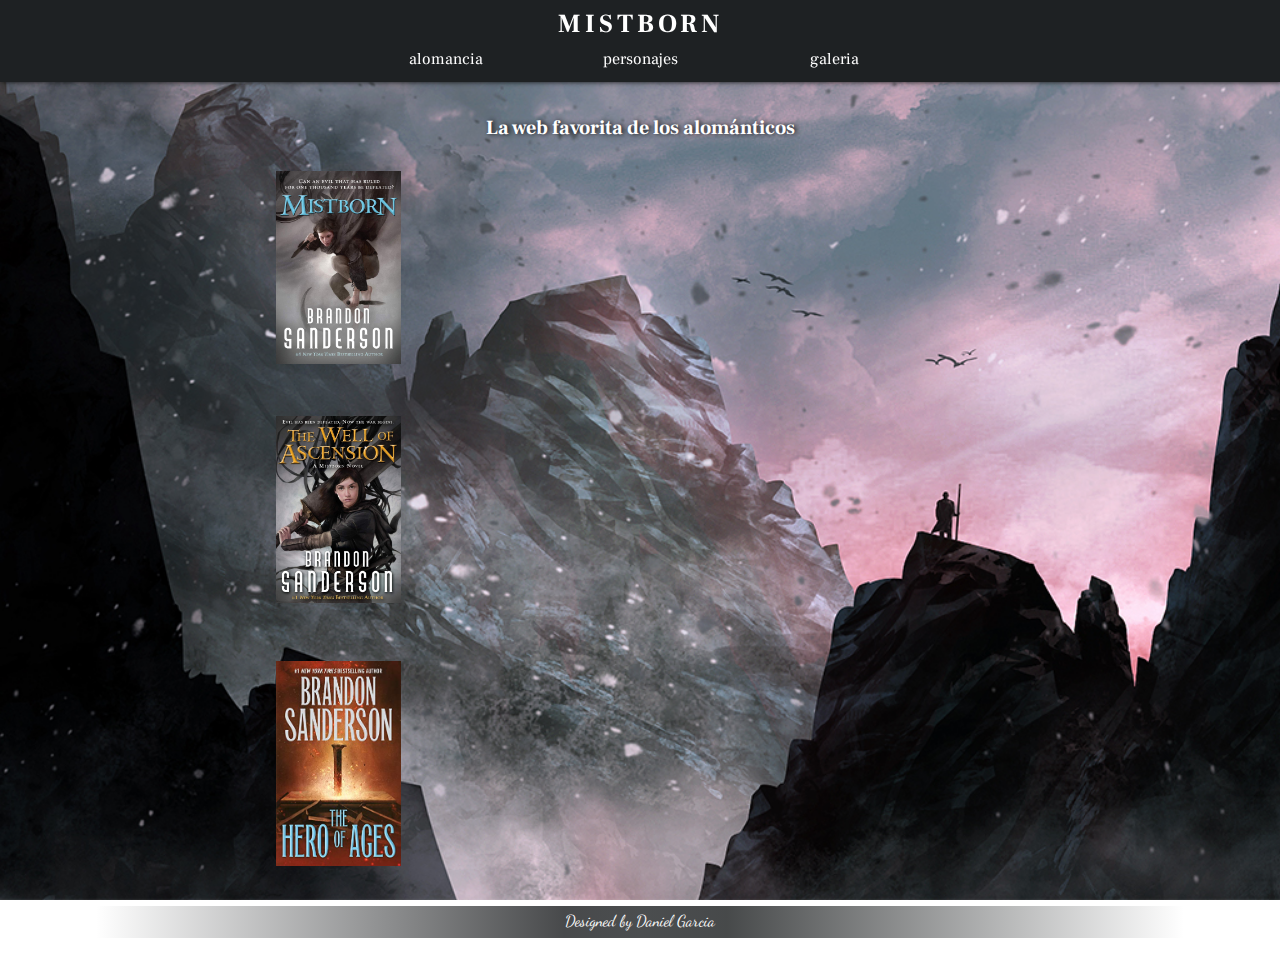
<file: index.html>
<!DOCTYPE html>
<html>

<head>
    <meta charset='utf-8'>
    <meta http-equiv='X-UA-Compatible' content='IE=edge'>
    <title>Mistborn</title>
    <meta name='viewport' content='width=device-width, initial-scale=1'>
    <link rel='stylesheet' type='text/css' media='screen' href='index.css'>
    <link rel="shortcut icon" type="image/x-icon" href="img/Atium.webp" />
    <link href="https://fonts.googleapis.com/css?family=Frank+Ruhl+Libre:400,700&display=swap" rel="stylesheet">
    <link href="https://fonts.googleapis.com/css?family=PT+Serif&display=swap" rel="stylesheet">
    <link href="https://fonts.googleapis.com/css?family=Dancing+Script&display=swap" rel="stylesheet">

</head>

<body>

    <nav>
        <header name="top">
            <h1><a href="index.html">MISTBORN</a></h1>
        </header>
        <ul class="navbar-navigation">
            <a href="metales.html">
                <li class="navbar-button">alomancia</li>
            </a>
            <a href="personajes.html">
                <li class="navbar-button">personajes</li>
            </a>
            <a href="galeria.html">
                <li class="navbar-button">galeria</li>
            </a>
        </ul>
    </nav>

    <section>

        <h2 class="tituloSeccion">La web favorita de los alománticos</h2>
        <div class="containerPortadas">

            <figure class="figPortada">
                <img src="img/portadas/71SOXvN3H8L.jpg" alt="Portada de El Imperio Final">
                <figcaption class="descripcionLibros">Durante mil años han caído las cenizas y nada florece. Durante mil
                    años los skaa han
                    sido
                    esclavizados y viven sumidos en un miedo inevitable. Durante mil años el Lord Legislador
                    reina con un poder absoluto gracias al terror, a sus poderes e inmortalidad. Le ayudan
                    «obligadores» e «inquisidores», junto a la poderosa magia de la «alomancia». Pero los nobles a
                    menudo han
                    tenido trato sexual con jóvenes skaa y, aunque la ley lo prohíbe, algunos de sus bastardos han
                    sobrevivido y heredado los poderes alománticos: son los «nacidos de la bruma» (mistborns).
                    Ahora, Kelsier, el «superviviente», el único que ha logrado huir de los Pozos de Hathsin, ha
                    encontrado a Vin, una pobre chica skaa con mucha suerte... Tal vez los dos, unidos a la
                    rebelión que los skaa intentan desde hace mil años, logren cambiar el mundo y la atroz
                    dominación del
                    Lord Legislador.
                </figcaption>
            </figure>


            <figure class="figPortada">
                <img src="img/portadas/717aS2V1OhL.jpg" alt="Portada de El Pozo de la Ascensión">
                <figcaption class="descripcionLibros">Durante mil años han caído las cenizas y nada florece. Durante mil
                    años los skaa han
                    sido esclavizados y viven sumidos en un miedo inevitable. Durante mil años el Lord
                    Legislador reina con un poder absoluto gracias al terror, a sus poderes y a su inmortalidad.
                    Pero vencer y matar al Lord Legislador fue la parte sencilla. El verdadero desafío será
                    sobrevivir a las consecuencias de su caída.
                    Tomar el poder tal vez resultó fácil, pero ¿qué ocurre después?, ¿cómo se utiliza? En ese
                    mundo de aventura épica, la estrategia política y religiosa debe lidiar con los siempre
                    misteriosos poderes de la alomancia...
                </figcaption>
            </figure>



            <figure class="figPortada">
                <img src="img/portadas/51Z0DCWO-bL.jpg" alt="Portada de El Heroe de las Eras">
                <figcaption class="descripcionLibros">Durante mil años los skaa han vivido esclavizados y sumidos en el
                    miedo al Lord
                    Legislador, que ha reinado con un poder absoluto gracias al terror y a la poderosa magia de la
                    «alomancia ».
                    Kelsier, el Superviviente, el único que ha logrado huir de los Pozos de Hathsin, encuentra a
                    Vin, una pobre chica skaa con mucha suerte. Los dos se unen a la rebelión que los skaa
                    intentan desde hace un milenio y vencen al Lord Legislador. Pero acabar con el Lord Legislador
                    es la
                    parte sencilla. El verdadero desafío consistirá en sobrevivir a las consecuencias de su
                    caída. En El héroe de las eras se comprende el porqué de la niebla y las cenizas, las tenebrosas
                    acciones del Lord Legislador y la naturaleza del Pozo de la Ascensión. Vin y el Rey Elend
                    buscan en los últimos escondites de recursos del Lord Legislador y descubren el peligro que
                    acecha
                    a la humanidad. ¿Conseguirán detenerlo a tiempo?
                </figcaption>
            </figure>



        </div>

    </section>

    <footer>
        Designed by Daniel Garcia
    </footer>

</body>

</html>
</file>
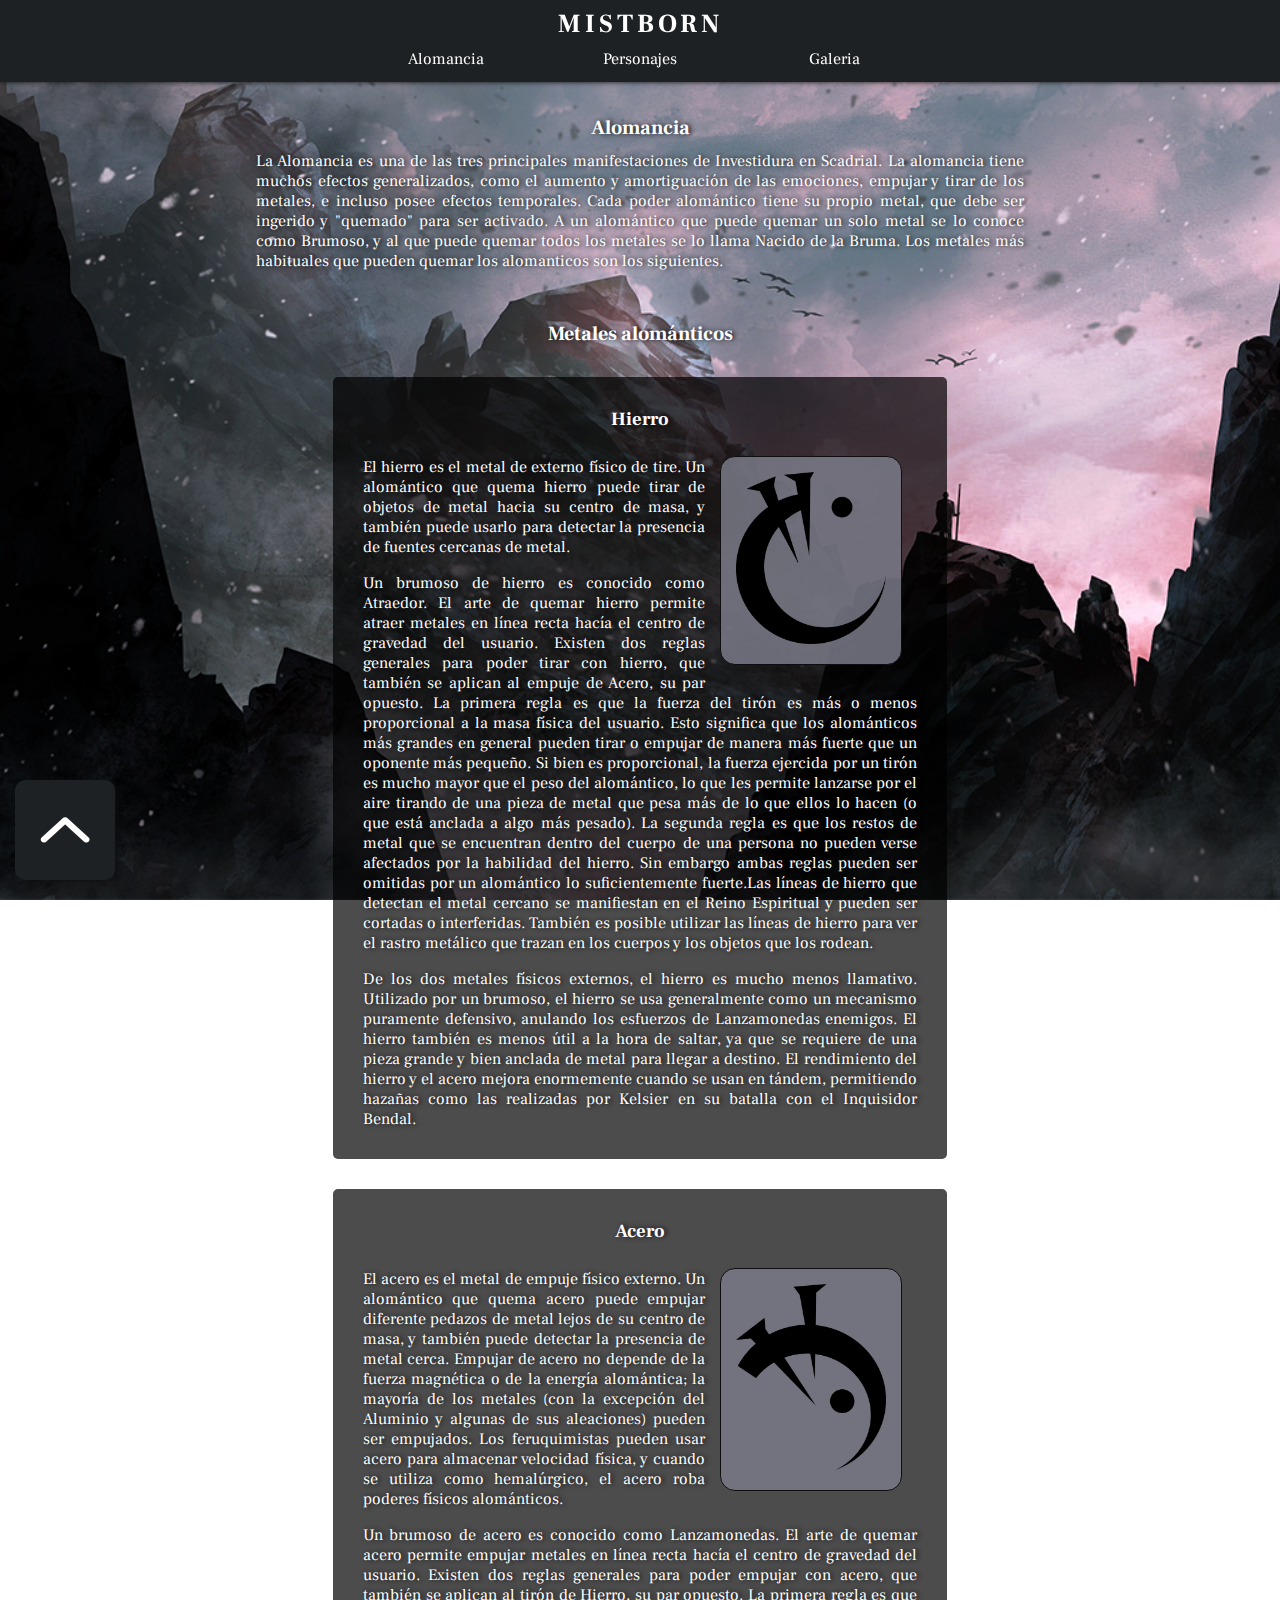
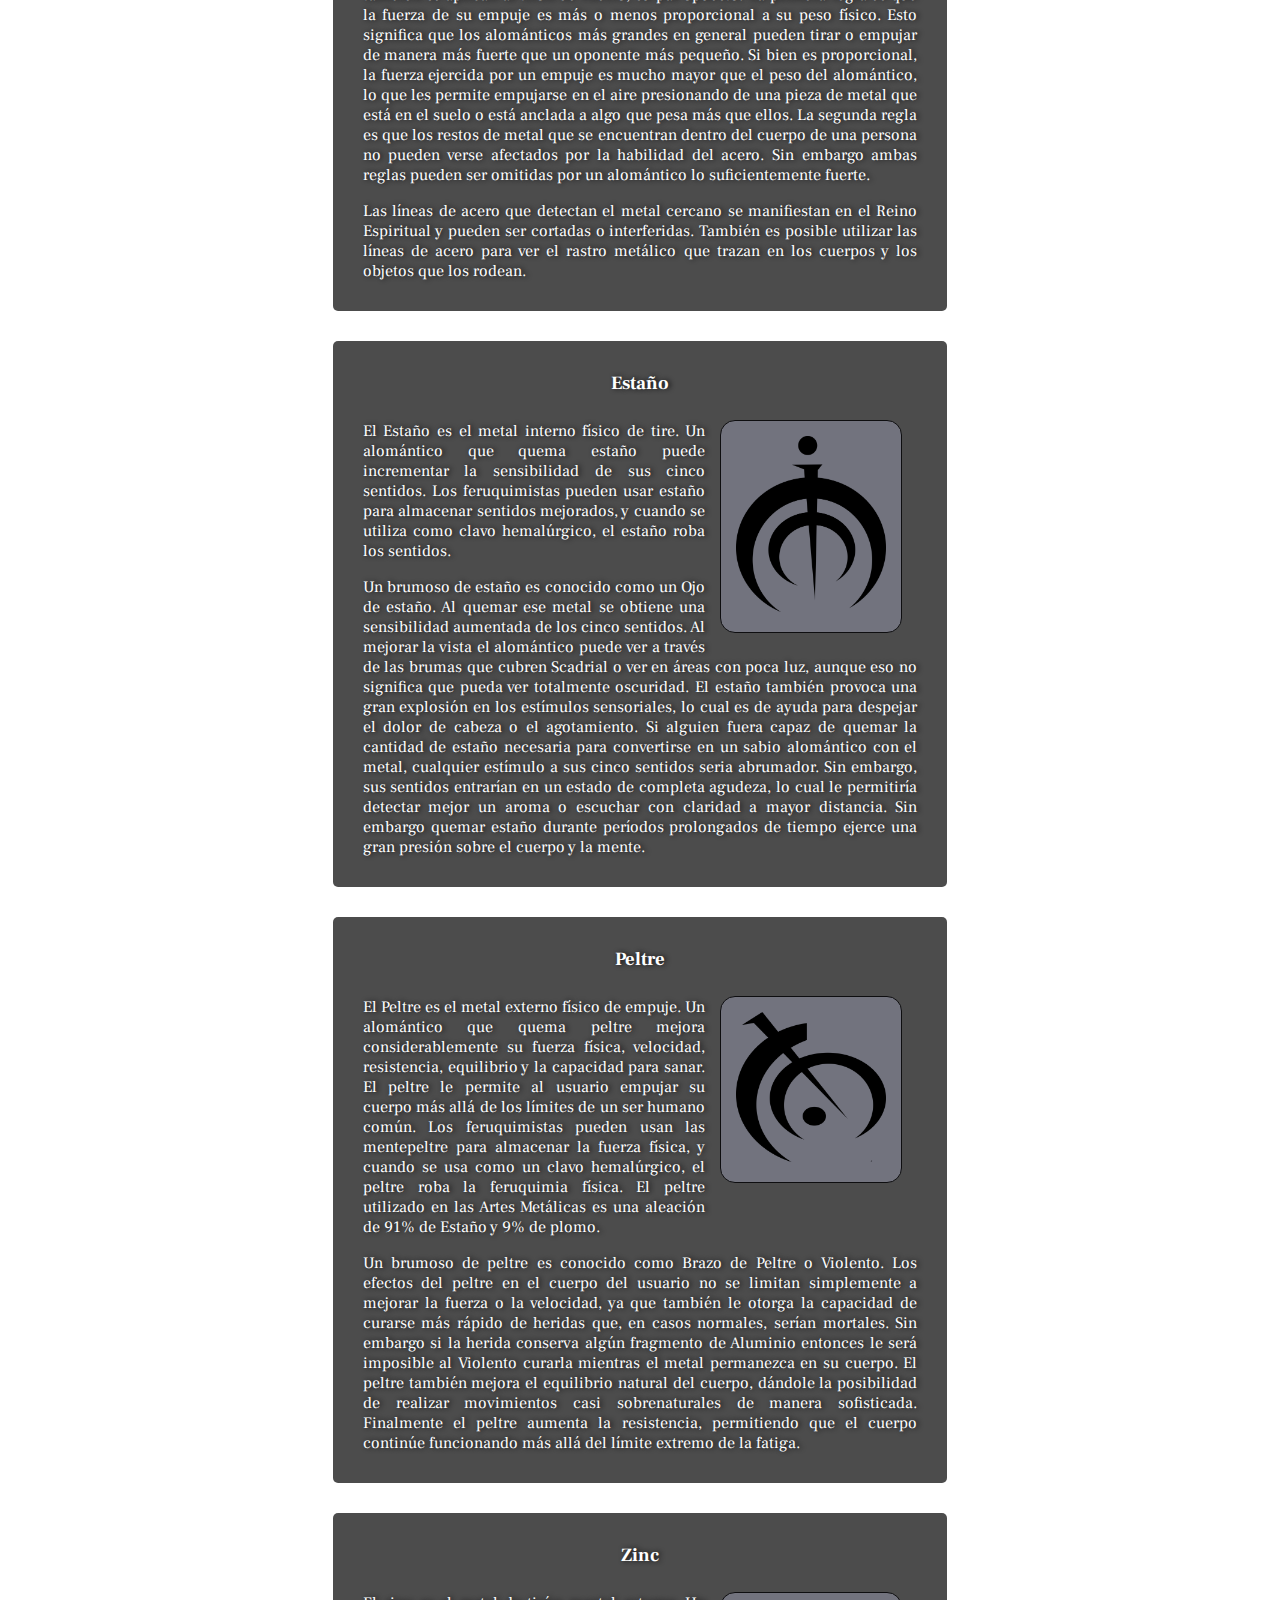
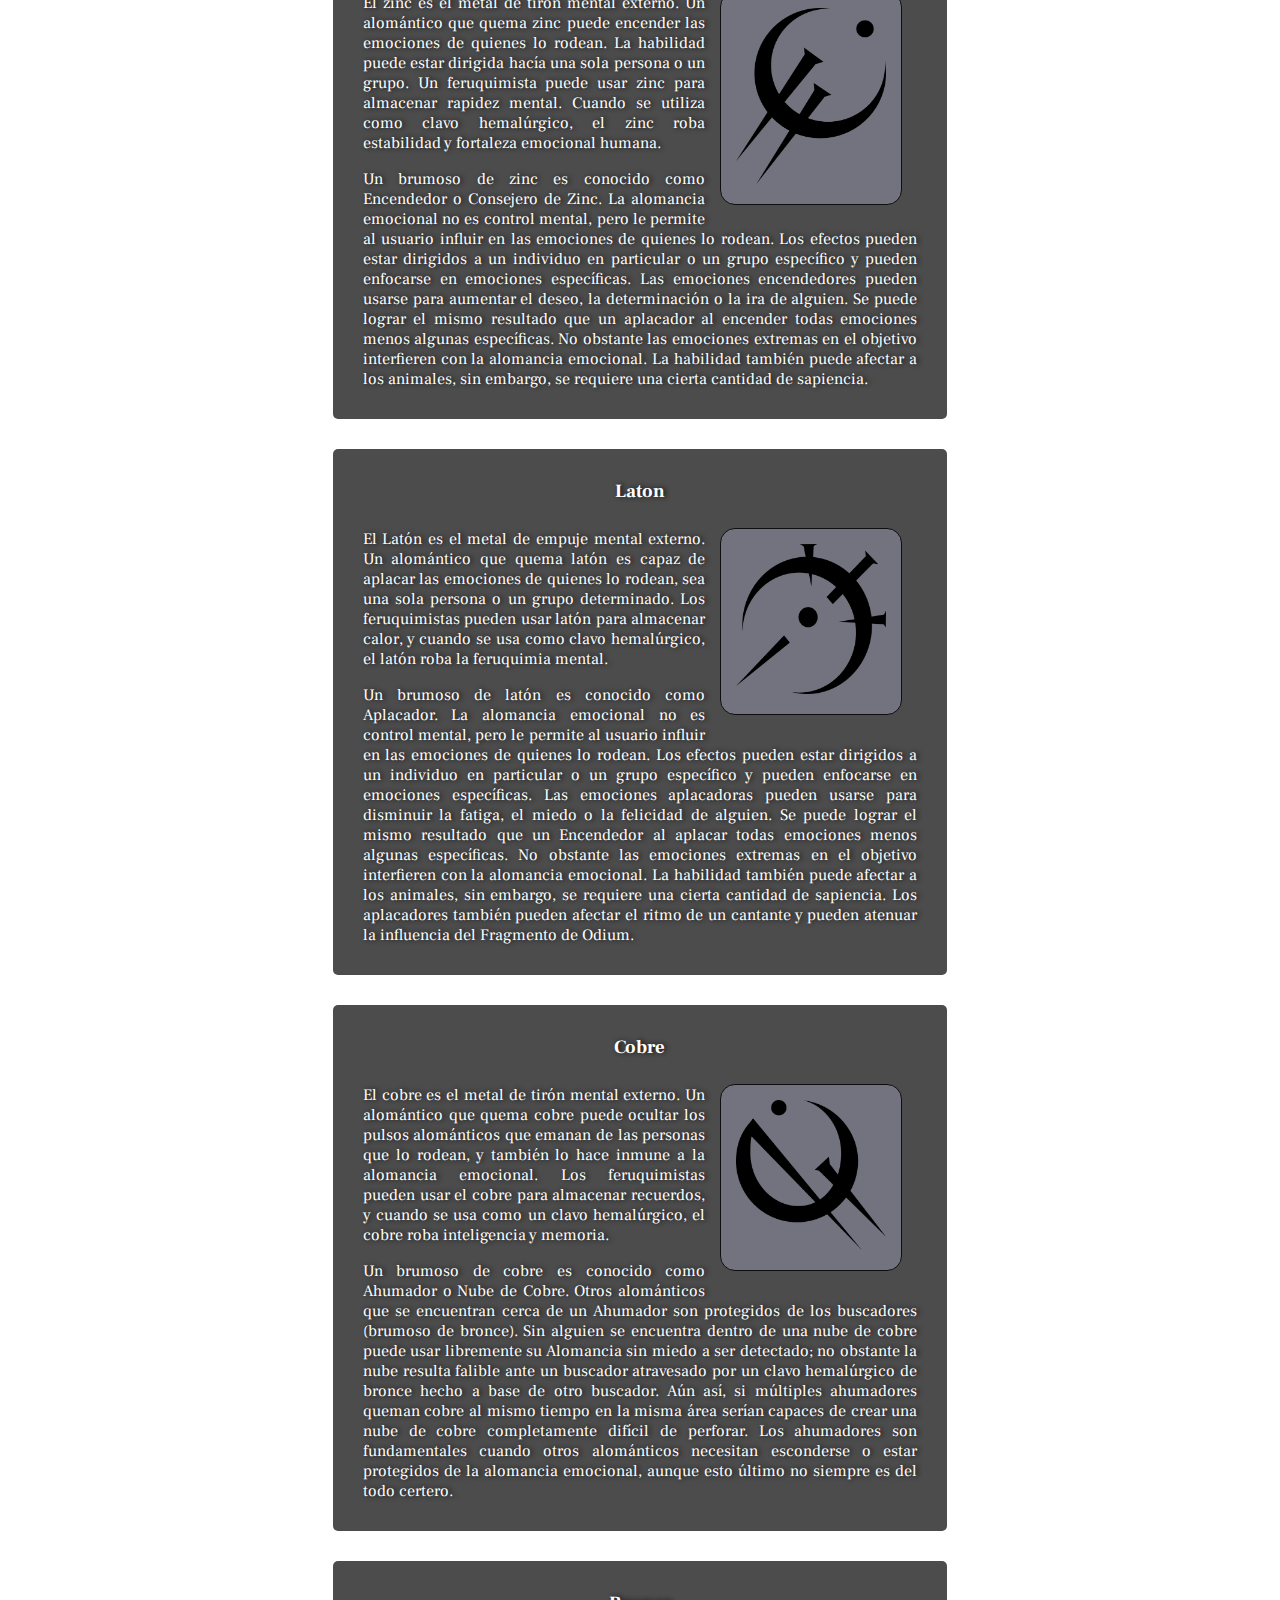
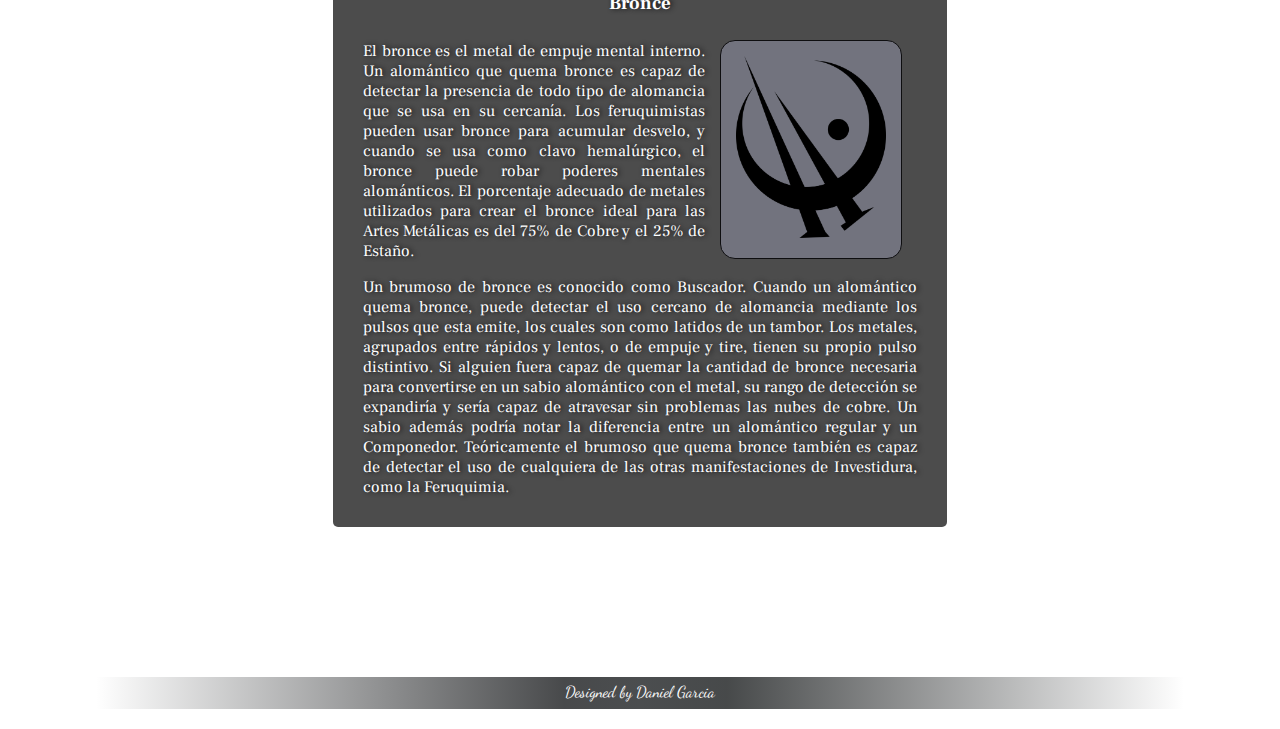
<file: metales.html>
<!DOCTYPE html>
<html>

<head>
    <meta charset='utf-8'>
    <meta http-equiv='X-UA-Compatible' content='IE=edge'>
    <title>Mistborn</title>
    <meta name='viewport' content='width=device-width, initial-scale=1'>
    <link rel='stylesheet' type='text/css' media='screen' href='index.css'>
    <link rel="shortcut icon" type="image/x-icon" href="img/Atium.webp" />
    <link href="https://fonts.googleapis.com/css?family=Frank+Ruhl+Libre:400,700&display=swap" rel="stylesheet">
    <link href="https://fonts.googleapis.com/css?family=PT+Serif&display=swap" rel="stylesheet">
    <link href="https://fonts.googleapis.com/css?family=Dancing+Script&display=swap" rel="stylesheet">

</head>

<body>

    <nav>
        <header name="top">
            <h1><a href="index.html">MISTBORN</a></h1>
        </header>
        <ul class="navbar-navigation">
            <a href="metales.html">
                <li class="navbar-button">Alomancia</li>
            </a>
            <a href="personajes.html">
                <li class="navbar-button">Personajes</li>
            </a>
            <a href="galeria.html">
                <li class="navbar-button">Galeria</li>
            </a>
        </ul>
    </nav>



    <section>
        <h2 class="tituloSeccion">Alomancia</h2>
        <article class="infoAlomancia">
            <p>La Alomancia es una de las tres principales manifestaciones de Investidura en Scadrial. La alomancia
                tiene muchos efectos generalizados, como el aumento y amortiguación de las emociones, empujar y tirar de
                los metales, e incluso posee efectos temporales. Cada poder alomántico tiene su propio metal, que debe
                ser ingerido y "quemado" para ser activado. A un alomántico que puede quemar un solo metal se lo conoce
                como Brumoso, y al que puede quemar todos los metales se lo llama Nacido de la Bruma. Los metales más
                habituales que pueden quemar los alomanticos
                son los siguientes.
            </p>
        </article>

        <article>
            <h2 class="tituloMetales">Metales alománticos</h2>
            <div class="metalTexto">
                <h3>Hierro</h3>
                <p>
                    <picture class="imgMetal">
                        <img src="img/metales/Hierro.png" alt="Simbolo alomántico del hierro">
                    </picture>
                    <span>El hierro es el metal de externo físico de tire. Un alomántico que quema hierro puede tirar de
                        objetos de metal hacia su centro de masa, y también puede usarlo para detectar la presencia de
                        fuentes cercanas de metal.</span>
                    <span>Un brumoso de hierro es conocido como Atraedor. El arte de quemar hierro
                        permite atraer metales en línea recta hacía el centro de gravedad del usuario. Existen dos
                        reglas generales para poder tirar con hierro, que también se aplican al empuje de Acero, su par
                        opuesto. La primera regla es que la fuerza del tirón es más o menos proporcional a la masa
                        física del usuario. Esto significa que los alománticos más grandes en general pueden tirar o
                        empujar de manera más fuerte que un oponente más pequeño. Si bien es proporcional, la fuerza
                        ejercida por un tirón es mucho mayor que el peso del alomántico, lo que les permite lanzarse por
                        el aire tirando de una pieza de metal que pesa más de lo que ellos lo hacen (o que está anclada
                        a algo más pesado). La segunda regla es que los restos de metal que se encuentran dentro del
                        cuerpo de una persona no pueden verse afectados por la habilidad del hierro. Sin embargo ambas
                        reglas pueden ser omitidas por un alomántico lo suficientemente fuerte.Las líneas de hierro que
                        detectan el metal cercano se manifiestan en el Reino Espiritual y pueden ser cortadas o
                        interferidas. También es posible utilizar las líneas de hierro para ver el rastro metálico que
                        trazan en los cuerpos y los objetos que los rodean.</span>
                    <span>De los dos metales físicos externos, el hierro es mucho menos llamativo. Utilizado por un
                        brumoso, el hierro se usa generalmente como un mecanismo puramente defensivo, anulando los
                        esfuerzos de Lanzamonedas enemigos. El hierro también es menos útil a la hora de saltar, ya que
                        se requiere de una pieza grande y bien anclada de metal para llegar a destino. El rendimiento
                        del hierro y el acero mejora enormemente cuando se usan en tándem, permitiendo hazañas como las
                        realizadas por Kelsier en su batalla con el Inquisidor Bendal.</span>

                </p>

            </div>

            <div class="metalTexto">
                <h3>Acero</h3>
                <p>
                    <picture class="imgMetal">
                        <img src="img/metales/Acero.png" alt="Simbolo alomántico del acero">
                    </picture>
                    <span> El acero es el metal de empuje físico externo. Un alomántico que quema acero puede empujar
                        diferente
                        pedazos de metal lejos de su centro de masa, y también puede detectar la presencia de metal
                        cerca.
                        Empujar de acero no depende de la fuerza magnética o de la energía alomántica; la mayoría de los
                        metales (con la excepción del Aluminio y algunas de sus aleaciones) pueden ser empujados. Los
                        feruquimistas pueden usar acero para almacenar velocidad física, y cuando se utiliza como
                        hemalúrgico, el acero roba poderes físicos alománticos.</span>
                    <span>Un brumoso de acero es conocido como Lanzamonedas. El arte de quemar acero permite empujar
                        metales en línea recta hacía el centro de gravedad del usuario. Existen dos reglas generales
                        para poder empujar con acero, que también se aplican al tirón de Hierro, su par opuesto. La
                        primera regla es que la fuerza de su empuje es más o menos proporcional a su peso físico. Esto
                        significa que los alománticos más grandes en general pueden tirar o empujar de manera más fuerte
                        que un oponente más pequeño. Si bien es proporcional, la fuerza ejercida por un empuje es mucho
                        mayor que el peso del alomántico, lo que les permite empujarse en el aire presionando de una
                        pieza de metal que está en el suelo o está anclada a algo que pesa más que ellos. La segunda
                        regla es que los restos de metal que se encuentran dentro del cuerpo de una persona no pueden
                        verse afectados por la habilidad del acero. Sin embargo ambas reglas pueden ser omitidas por un
                        alomántico lo suficientemente fuerte.</span>
                    <span>Las líneas de acero que detectan el metal
                        cercano se manifiestan en el Reino Espiritual y pueden
                        ser cortadas o interferidas. También es posible utilizar las líneas de acero para ver el rastro
                        metálico que trazan en los cuerpos y los objetos que los rodean.</span>

                </p>
            </div>

            <div class="metalTexto">
                <h3>Estaño</h3>
                <p>
                    <picture class="imgMetal">
                        <img src="img/metales/Estano.png" alt="Simbolo alomántico del estaño">
                    </picture>
                    <span>El Estaño es el metal interno físico de tire. Un alomántico que quema estaño puede incrementar
                        la sensibilidad de sus cinco sentidos. Los feruquimistas pueden usar estaño para almacenar
                        sentidos mejorados, y cuando se utiliza como clavo hemalúrgico, el estaño roba los
                        sentidos.</span>
                    <span>Un brumoso de estaño es conocido como un Ojo de estaño. Al quemar ese metal se obtiene una
                        sensibilidad aumentada de los cinco sentidos. Al mejorar la vista el alomántico puede ver a
                        través de las brumas que cubren Scadrial o ver en áreas con poca luz, aunque eso no significa
                        que pueda ver totalmente oscuridad. El estaño también provoca una gran explosión en los
                        estímulos sensoriales, lo cual es de ayuda para despejar el dolor de cabeza o el agotamiento. Si
                        alguien fuera capaz de quemar la cantidad de estaño necesaria para convertirse en un sabio
                        alomántico con el metal, cualquier estímulo a sus cinco sentidos seria abrumador. Sin embargo,
                        sus sentidos entrarían en un estado de completa agudeza, lo cual le permitiría detectar mejor un
                        aroma o escuchar con claridad a mayor distancia. Sin embargo quemar estaño durante períodos
                        prolongados de tiempo ejerce una gran presión sobre el cuerpo y la mente.</span>
                </p>
            </div>

            <div class="metalTexto">
                <h3>Peltre</h3>
                <p>
                    <picture class="imgMetal">
                        <img src="img/metales/Peltre.png" alt="Simbolo alomántico del estaño">
                    </picture>
                    <span>El Peltre es el metal externo físico de empuje. Un alomántico que quema peltre mejora
                        considerablemente su fuerza física, velocidad, resistencia, equilibrio y la capacidad para
                        sanar. El peltre le permite al usuario empujar su cuerpo más allá de los límites de un ser
                        humano común. Los feruquimistas pueden usan las mentepeltre para almacenar la fuerza física, y
                        cuando se usa como un clavo hemalúrgico, el peltre roba la feruquimia física. El peltre
                        utilizado en las Artes Metálicas es una aleación de 91% de Estaño y 9% de plomo.</span>
                    <span>Un brumoso de peltre es conocido como Brazo de Peltre o Violento. Los efectos del peltre en el
                        cuerpo del usuario no se limitan simplemente a mejorar la fuerza o la velocidad, ya que también
                        le otorga la capacidad de curarse más rápido de heridas que, en casos normales, serían mortales.
                        Sin embargo si la herida conserva algún fragmento de Aluminio entonces le será imposible al
                        Violento curarla mientras el metal permanezca en su cuerpo. El peltre también mejora el
                        equilibrio natural del cuerpo, dándole la posibilidad de realizar movimientos casi
                        sobrenaturales de manera sofisticada. Finalmente el peltre aumenta la resistencia, permitiendo
                        que el cuerpo continúe funcionando más allá del límite extremo de la fatiga.</span>
                </p>
            </div>

            <div class="metalTexto">
                <h3>Zinc</h3>
                <p>
                    <picture class="imgMetal">
                        <img src="img/metales/Zinc.png" alt="Simbolo alomántico del zinc">
                    </picture>
                    <span>El zinc es el metal de tirón mental externo. Un alomántico que quema zinc puede encender las
                        emociones de quienes lo rodean. La habilidad puede estar dirigida hacía una sola persona o un
                        grupo.
                        Un feruquimista puede usar zinc para almacenar rapidez mental. Cuando se utiliza como clavo
                        hemalúrgico, el zinc roba estabilidad y fortaleza emocional humana.</span>
                    <span>Un brumoso de zinc es conocido como Encendedor o Consejero de Zinc. La alomancia emocional no
                        es control mental, pero le permite al usuario influir en las emociones de quienes lo rodean. Los
                        efectos pueden estar dirigidos a un individuo en particular o un grupo específico y pueden
                        enfocarse en emociones específicas. Las emociones encendedores pueden usarse para aumentar el
                        deseo, la determinación o la ira de alguien. Se puede lograr el mismo resultado que un aplacador
                        al encender todas emociones menos algunas específicas. No obstante las emociones extremas en el
                        objetivo interfieren con la alomancia emocional. La habilidad también puede afectar a los
                        animales, sin embargo, se requiere una cierta cantidad de sapiencia.
                    </span>
                </p>
            </div>

            <div class="metalTexto">
                <h3>Laton</h3>
                <p>
                    <picture class="imgMetal">
                        <img src="img/metales/Laton.png" alt="Simbolo alomántico del zinc">
                    </picture>
                    <span>El Latón es el metal de empuje mental externo. Un alomántico que quema latón es capaz de
                        aplacar las
                        emociones de quienes lo rodean, sea una sola persona o un grupo determinado. Los feruquimistas
                        pueden usar latón para almacenar calor, y cuando se usa como clavo hemalúrgico, el latón roba la
                        feruquimia mental.</span>
                    <span>Un brumoso de latón es conocido como Aplacador. La alomancia emocional no es control mental,
                        pero le permite al usuario influir en las emociones de quienes lo rodean. Los efectos pueden
                        estar dirigidos a un individuo en particular o un grupo específico y pueden enfocarse en
                        emociones específicas. Las emociones aplacadoras pueden usarse para disminuir la fatiga, el
                        miedo o la felicidad de alguien. Se puede lograr el mismo resultado que un Encendedor al aplacar
                        todas
                        emociones menos algunas específicas. No obstante las emociones extremas en el objetivo
                        interfieren con la alomancia emocional. La habilidad también puede afectar a los animales, sin
                        embargo, se requiere una cierta cantidad de sapiencia. Los aplacadores también pueden afectar el
                        ritmo de un cantante y pueden atenuar la influencia del Fragmento de Odium.</span>
                </p>
            </div>

            <div class="metalTexto">
                <h3>Cobre</h3>
                <p>
                    <picture class="imgMetal">
                        <img src="img/metales/Cobre.png" alt="Simbolo alomántico del cobre">
                    </picture>
                    <span>El cobre es el metal de tirón mental externo. Un alomántico que quema cobre puede ocultar los
                        pulsos alománticos que emanan de las personas que lo rodean, y también lo hace inmune a la
                        alomancia emocional. Los feruquimistas pueden usar el cobre para almacenar recuerdos, y cuando
                        se usa como un clavo hemalúrgico, el cobre roba inteligencia y memoria.</span>
                    <span>Un brumoso de cobre es conocido como Ahumador o Nube de Cobre. Otros alománticos que se
                        encuentran cerca de un Ahumador son protegidos de los buscadores (brumoso de bronce). Sin
                        alguien se encuentra dentro de una nube de cobre puede usar libremente su Alomancia sin miedo a
                        ser detectado; no obstante la nube resulta falible ante un buscador atravesado por un clavo
                        hemalúrgico de bronce hecho a base de otro buscador. Aún así, si múltiples ahumadores queman
                        cobre al mismo tiempo en la misma área serían capaces de
                        crear una nube de cobre completamente difícil de perforar. Los ahumadores son fundamentales
                        cuando otros alománticos necesitan esconderse o estar protegidos de la alomancia emocional,
                        aunque esto último no siempre es del todo certero.</span>
                </p>
            </div>

            <div class="metalTexto">
                <h3>Bronce</h3>
                <p>
                    <picture class="imgMetal">
                        <img src="img/metales/Bronce.png" alt="Simbolo alomántico del bronce">
                    </picture>
                    <span>El bronce es el metal de empuje mental interno. Un alomántico que quema bronce es capaz de
                        detectar
                        la presencia de todo tipo de alomancia que se usa en su cercanía. Los feruquimistas pueden usar
                        bronce para acumular desvelo, y cuando se usa como clavo hemalúrgico, el bronce puede robar
                        poderes mentales alománticos. El porcentaje adecuado de metales utilizados para crear el bronce
                        ideal para las Artes Metálicas es del 75% de Cobre y el 25% de Estaño.</span>
                    <span>Un brumoso de bronce es conocido como Buscador. Cuando un alomántico quema bronce, puede
                        detectar el uso cercano de alomancia mediante los pulsos que esta emite, los cuales son como
                        latidos de un tambor. Los metales, agrupados entre rápidos y lentos, o de empuje y tire, tienen
                        su propio pulso distintivo. Si alguien fuera capaz de quemar la cantidad de bronce necesaria
                        para convertirse en un sabio alomántico con el metal, su rango de detección se expandiría y
                        sería capaz de atravesar sin problemas las nubes de cobre. Un sabio además podría notar la
                        diferencia entre un alomántico regular y un Componedor.
                        Teóricamente el brumoso que quema bronce también es capaz de detectar el uso de cualquiera de
                        las otras manifestaciones de Investidura, como la Feruquimia.</span>

                </p>
            </div>

        </article>
    </section>

    <aside>
        <a href="#top">

            <img class="aside-img" src="img/unnamed.png" alt="">

        </a>
    </aside>

    <footer>
        Designed by Daniel Garcia
    </footer>

</body>

</html>
</file>
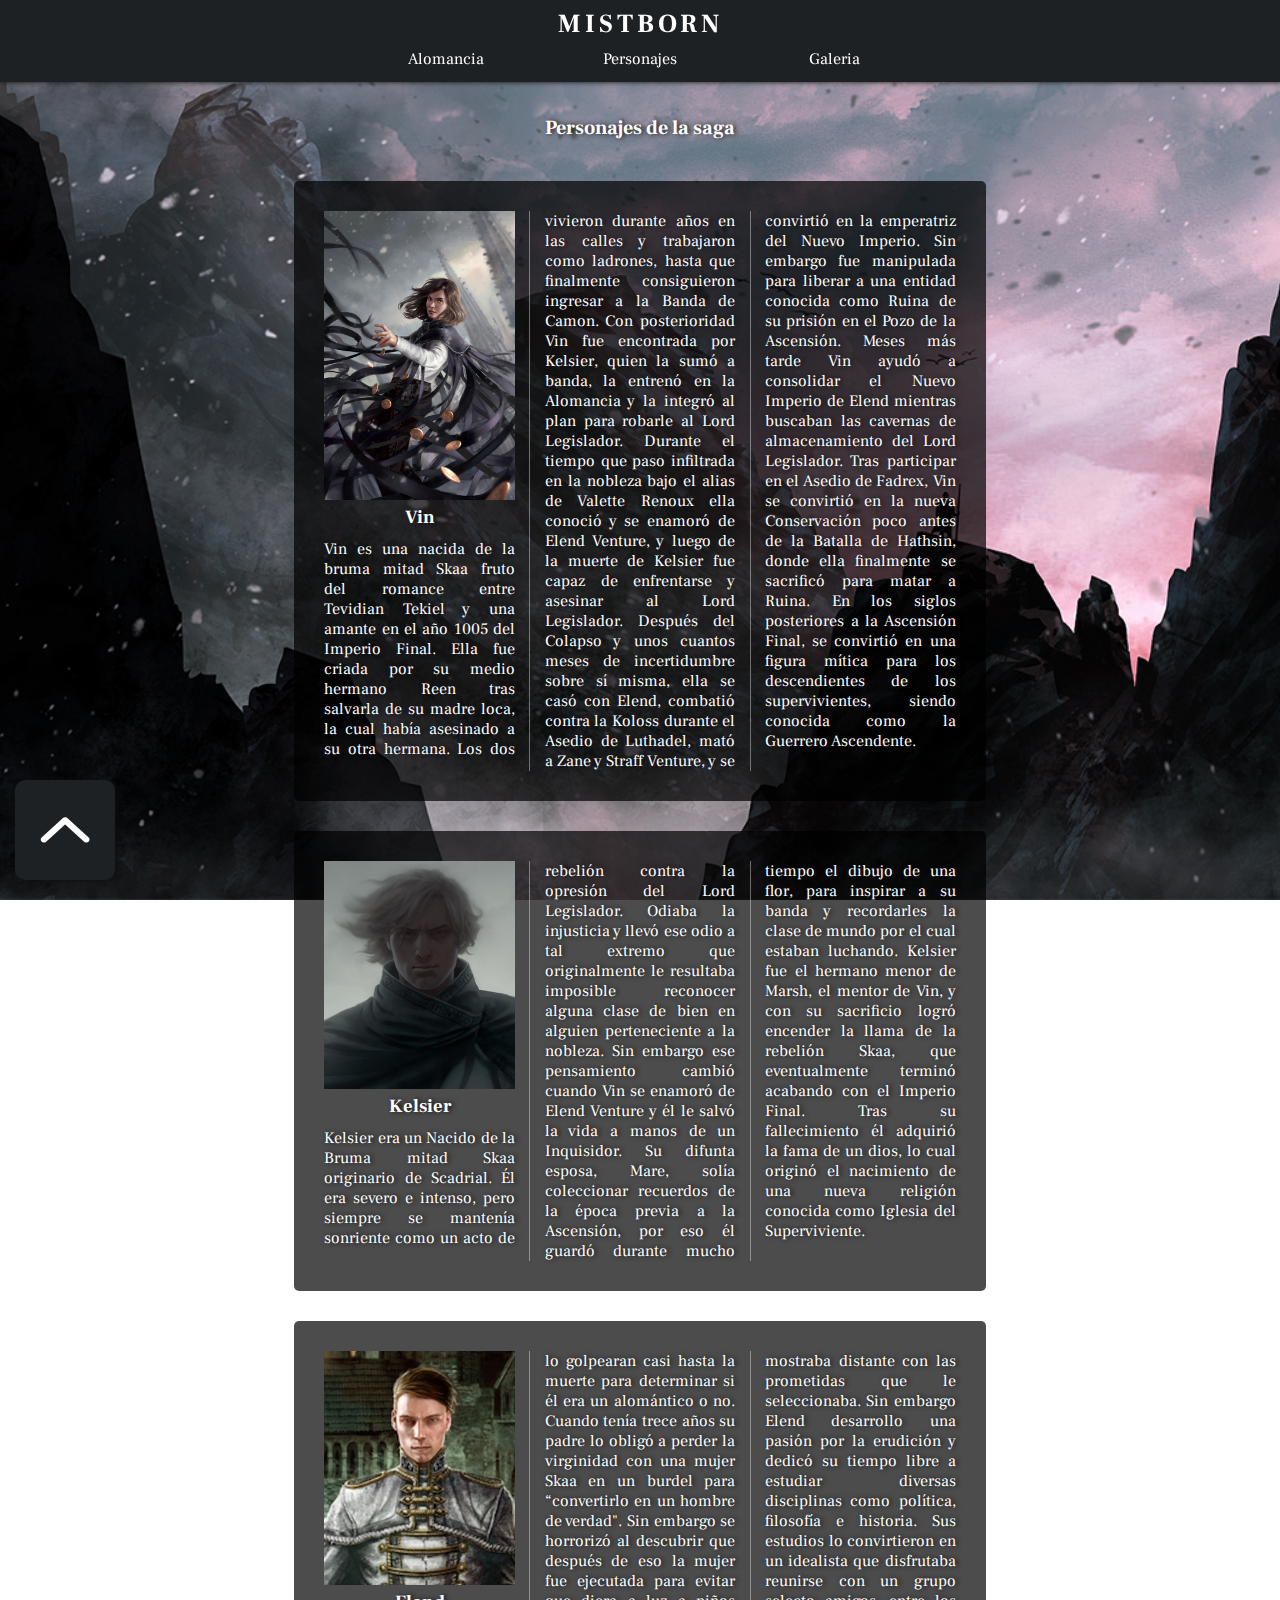
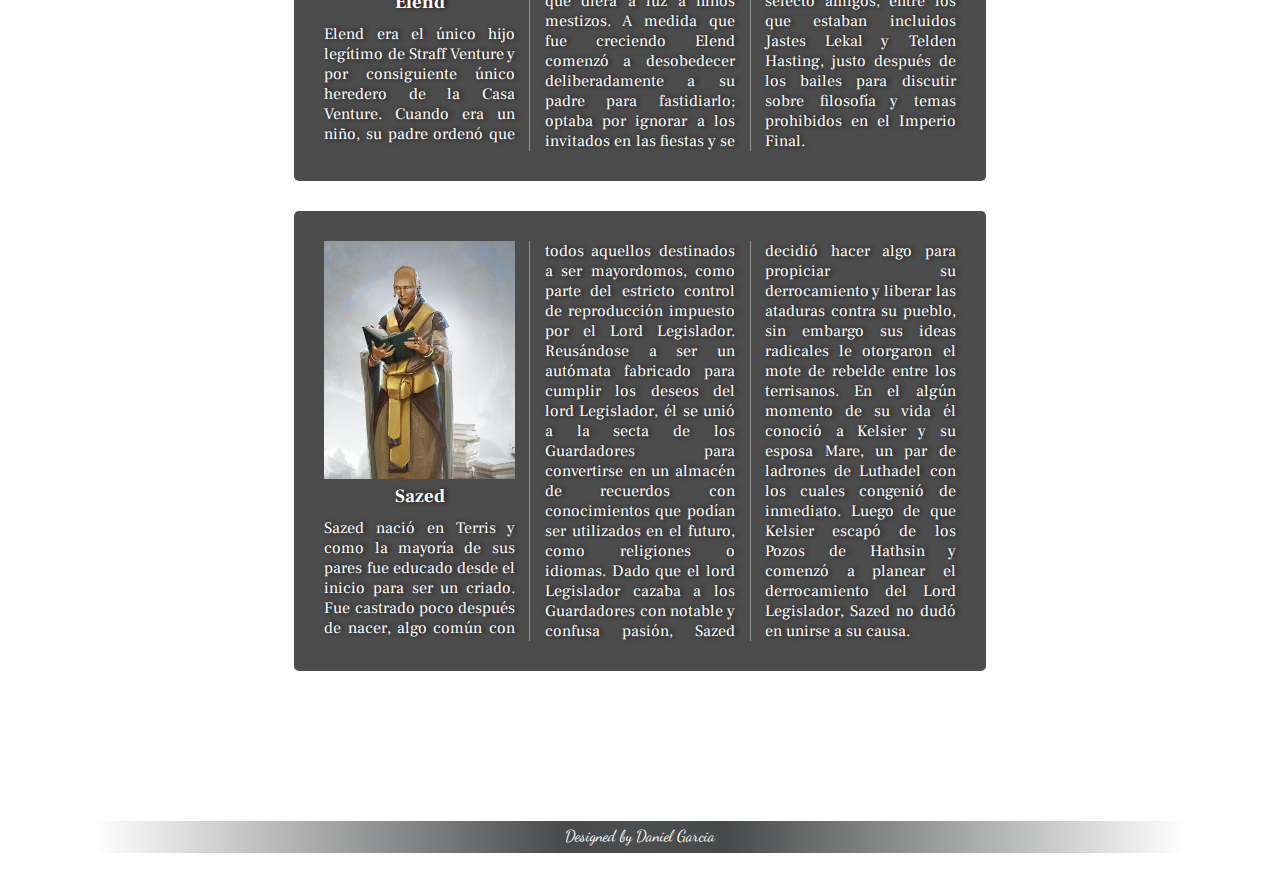
<file: personajes.html>
<!DOCTYPE html>
<html>

<head>
    <meta charset='utf-8'>
    <meta http-equiv='X-UA-Compatible' content='IE=edge'>
    <title>Mistborn</title>
    <meta name='viewport' content='width=device-width, initial-scale=1'>
    <link rel='stylesheet' type='text/css' media='screen' href='index.css'>
    <link rel="shortcut icon" type="image/x-icon" href="img/Atium.webp" />
    <link href="https://fonts.googleapis.com/css?family=Frank+Ruhl+Libre:400,700&display=swap" rel="stylesheet">
    <link href="https://fonts.googleapis.com/css?family=PT+Serif&display=swap" rel="stylesheet">
    <link href="https://fonts.googleapis.com/css?family=Dancing+Script&display=swap" rel="stylesheet">

</head>

<body class="portada">

    <nav>
        <header name="top">
            <h1><a href="index.html">MISTBORN</a></h1>
        </header>
        <ul class="navbar-navigation">
            <a href="metales.html">
                <li class="navbar-button">Alomancia</li>
            </a>
            <a href="personajes.html">
                <li class="navbar-button">Personajes</li>
            </a>
            <a href="galeria.html">
                <li class="navbar-button">Galeria</li>
            </a>
        </ul>
    </nav>



    <section>
        <h2 class="tituloSeccion">Personajes de la saga</h2>
        <article class="containerPersonaje">

            <figure class="personaje">
                <img src="img/personajes/Vin.png" alt="Imagen de Vin">
            </figure>
            <h3>Vin</h3>
            <p>
                Vin es una nacida de la bruma mitad Skaa fruto del romance entre Tevidian Tekiel y una amante en el año
                1005 del Imperio Final. Ella fue criada por su medio hermano Reen tras salvarla de su madre loca, la
                cual había asesinado a su otra hermana. Los dos vivieron durante años en las calles y trabajaron como
                ladrones, hasta que finalmente consiguieron ingresar a la Banda de Camon.

                Con posterioridad Vin fue encontrada por Kelsier, quien la sumó a banda, la entrenó en la Alomancia y la
                integró al plan para robarle al Lord Legislador. Durante el tiempo que paso infiltrada en la nobleza
                bajo el alias de Valette Renoux ella conoció y se enamoró de Elend Venture, y luego de la muerte de
                Kelsier fue capaz de enfrentarse y asesinar al Lord Legislador. Después del Colapso y unos cuantos meses
                de incertidumbre sobre sí misma, ella se casó con Elend, combatió contra la Koloss durante el Asedio de
                Luthadel, mató a Zane y Straff Venture, y se convirtió en la emperatriz del Nuevo Imperio. Sin embargo
                fue manipulada para liberar a una entidad conocida como Ruina de su prisión en el Pozo de la Ascensión.

                Meses más tarde Vin ayudó a consolidar el Nuevo Imperio de Elend mientras buscaban las cavernas de
                almacenamiento del Lord Legislador. Tras participar en el Asedio de Fadrex, Vin se convirtió en la nueva
                Conservación poco antes de la Batalla de Hathsin, donde ella finalmente se sacrificó para matar a Ruina.
                En los siglos posteriores a la Ascensión Final, se convirtió en una figura mítica para los descendientes
                de los supervivientes, siendo conocida como la Guerrero Ascendente.
            </p>
        </article>

        <article class="containerPersonaje">

            <figure class="personaje">
                <img src="img/personajes/Kelsier.png" alt="Imagen de Kelsier">
            </figure>
            <h3>Kelsier</h3>
            <p>
                Kelsier era un Nacido de la Bruma mitad Skaa originario de Scadrial. Él era severo e intenso, pero
                siempre se mantenía sonriente como un acto de rebelión contra la opresión del Lord Legislador. Odiaba la
                injusticia y llevó ese odio a tal extremo que originalmente le resultaba imposible reconocer alguna
                clase de bien en alguien perteneciente a la nobleza. Sin embargo ese pensamiento cambió cuando Vin se
                enamoró de Elend Venture y él le salvó la vida a manos de un Inquisidor. Su difunta esposa, Mare, solía
                coleccionar recuerdos de la época previa a la Ascensión, por eso él guardó durante mucho tiempo el
                dibujo de una flor, para inspirar a su banda y recordarles la clase de mundo por el cual estaban
                luchando.

                Kelsier fue el hermano menor de Marsh, el mentor de Vin, y con su sacrificio logró encender la llama de
                la rebelión Skaa, que eventualmente terminó acabando con el Imperio Final. Tras su fallecimiento él
                adquirió la fama de un dios, lo cual originó el nacimiento de una nueva religión conocida como Iglesia
                del Superviviente.
            </p>
        </article>

        <article class="containerPersonaje">

            <figure class="personaje">
                <img src="img/personajes/Elend.png" alt="Imagen de Elend">
            </figure>
            <h3>Elend</h3>
            <p>
                Elend era el único hijo legítimo de Straff Venture y por consiguiente único heredero de la Casa Venture.
                Cuando era un niño, su padre ordenó que lo golpearan casi hasta la muerte para determinar si él era un
                alomántico o no. Cuando tenía trece años su padre lo obligó a perder la virginidad con una mujer Skaa en
                un burdel para “convertirlo en un hombre de verdad". Sin embargo se horrorizó al descubrir que después
                de eso la mujer fue ejecutada para evitar que diera a luz a niños mestizos. A medida que fue creciendo
                Elend comenzó a desobedecer deliberadamente a su padre para fastidiarlo; optaba por ignorar a los
                invitados en las fiestas y se mostraba distante con las prometidas que le seleccionaba.

                Sin embargo Elend desarrollo una pasión por la erudición y dedicó su tiempo libre a estudiar diversas
                disciplinas como política, filosofía e historia. Sus estudios lo convirtieron en un idealista que
                disfrutaba reunirse con un grupo selecto amigos, entre los que estaban incluidos Jastes Lekal y Telden
                Hasting, justo después de los bailes para discutir sobre filosofía y temas prohibidos en el Imperio
                Final.
            </p>
        </article>

        <article class="containerPersonaje">

            <figure class="personaje">
                <img src="img/personajes/Sazed.jpg" alt="Imagen de Sazed">
            </figure>
            <h3>Sazed</h3>
            <p>
                Sazed nació en Terris y como la mayoría de sus pares fue educado desde el inicio para ser un criado. Fue
                castrado poco después de nacer, algo común con todos aquellos destinados a ser mayordomos, como parte
                del estricto control de reproducción impuesto por el Lord Legislador. Reusándose a ser un autómata
                fabricado para cumplir los deseos del lord Legislador, él se unió a la secta de los Guardadores para
                convertirse en un almacén de recuerdos con conocimientos que podían ser utilizados en el futuro, como
                religiones o idiomas. Dado que el lord Legislador cazaba a los Guardadores con notable y confusa pasión,
                Sazed decidió hacer algo para propiciar su derrocamiento y liberar las ataduras contra su pueblo, sin
                embargo sus ideas radicales le otorgaron el mote de rebelde entre los terrisanos.

                En el algún momento de su vida él conoció a Kelsier y su esposa Mare, un par de ladrones de Luthadel con
                los cuales congenió de inmediato. Luego de que Kelsier escapó de los Pozos de Hathsin y comenzó a
                planear el derrocamiento del Lord Legislador, Sazed no dudó en unirse a su causa.
            </p>
        </article>

    </section>

    <aside>
        <a href="#top">

            <img class="aside-img" src="img/unnamed.png" alt="">

        </a>
    </aside>

    <footer>
        Designed by Daniel Garcia
    </footer>

</body>

</html>
</file>
<file: index.css>
/* RESET CSS */

* {
    margin: 0;
    padding: 0;
    box-sizing: border-box;
    font-family: "Frank Ruhl Libre", serif;
    color: white;
}

/* Body */

body {
    margin-top: 97px;
    min-width: 900px;
    background-color: #353A3D;
    background: url(img/mountains_and_ashes___speed_painting_by_so_watt_dah4od2.jpg) no-repeat center center fixed;
    background-repeat: no-repeat;
    background-size: cover;
}

/* Header */

header {
    text-align: center;
}

h1 {
    font-family: 'PT Serif', serif;
    font-weight: bold;
    font-size: 26px;
    letter-spacing: 4px;
}

/* Navbar */

nav {
    position: fixed;
    background-color: #1e2123;
    width: 100%;
    box-shadow: #0e0e10 2px 0px 5px;
    padding: 5px;
    z-index: 99;
    top: 0;
    left: 0;
}

.navbar-navigation {
    text-align: center;
}

.navbar-button {
    display: inline-block;
    width: 15%;
    padding: 8px 0;
}

.navbar-button:hover {
    font-weight: bolder;
    text-shadow: black 2px 2px 10px;
}

/* Section */

.tituloSeccion {
    text-align: center;
    font-size: 20px;
    margin-top: 115px;
    margin-bottom: 10px;
    text-shadow: #0e0e10 2px 0px 5px;
}

h3 {
    text-align: center;
    margin-bottom: 10px;
    text-shadow: #0e0e10 2px 0px 5px;
}

section {
    width: 60%;
    margin: 0 auto;
}

a {
    color: white;
    text-decoration: none;
}

p {
    text-align: justify;
    text-shadow: #0e0e10 2px 0px 5px;
}

footer {
    font-family: 'Dancing Script', cursive;
    width: 85%;
    height: 2em;
    padding: 5px 0;
    text-align: center;
    margin: 20px auto;
    background: linear-gradient(to right, rgba(0, 0, 0, 0) 0%, rgba(26, 28, 30, 0.8) 43%, rgba(30, 33, 35, 0.8) 50%, rgba(25, 28, 29, 0.8) 58%, rgba(0, 0, 0, 0) 100%);
}

/* INDEX */

.figPortada img {
    width: 125px;
    float: left;
}

.figPortada {
    padding: 20px 20px;
}

.descripcionLibros {
    display: inline-block;
    height: 200px;
    text-align: justify;
    margin: 0 20px;
    width: 0%;
    visibility: hidden;
    overflow: hidden;
}

.figPortada:hover figcaption {
    transition: width 800ms ease-in-out;
    width: calc(100% - 165px);
    visibility: visible;
}

.figPortada:hover {
    background-color: rgba(0, 0, 0, 0.7);
    border-radius: 15px;
    transition-duration: 700ms;
    transition-delay: 100ms;
}

/* GALERIA */

.galeriaContainer {
    display: flex;
    flex-wrap: wrap;
    padding: 0 4px;
}

.columna img {
    margin-top: 8px;
    vertical-align: middle;
    width: 100%;
}

.columna {
    flex: 33%;
    max-width: 33%;
    padding: 0 4px;
}

.columna img:hover {
    transform: scale(1.2);
    transition: transform .2s;
}

/* PERSONAJES */

.containerPersonaje {
    padding: 30px;
    column-count: 3;
    column-gap: 30px;
    column-rule: 1px rgba(255, 255, 255, 0.39) solid;
    width: 90%;
    margin: 30px auto;
    background-color: rgba(0, 0, 0, 0.7);
    border-radius: 5px;
}

.containerPersonaje:first-of-type {
    margin-top: 40px;
}

.containerPersonaje img {
    width: 100%;
}

/* METALES */

.infoAlomancia {
    margin-bottom: 50px;
}

.tituloMetales {
    text-align: center;
    font-size: 20px;
    text-shadow: #0e0e10 2px 0px 5px;
}

.info {
    text-shadow: #0e0e10 2px 0px 5px;
}

.metalTexto {
    float: none;
    width: 80%;
    margin: 30px auto;
    padding: 30px;
    background-color: rgba(0, 0, 0, 0.7);
    border-radius: 5px;
}

.imgMetal {
    background-color: #7a7b88d8;
    display: block;
    float: right;
    margin: 15px;
    padding: 15px;
    border-radius: 15px;
    border: #0e0e10 solid 1px;
}

.imgMetal img {
    width: 150px;
}

p span {
    display: block;
    padding-top: 1em;
}

/* ASIDE */

aside {
    position: sticky;
    bottom: 20px;
    background-color: #1E2123;
    box-shadow: #0e0e10 2px 0px 5px;
    width: 100px;
    height: 100px;
    border-radius: 10px;
    margin: 15px;
}

.aside-img {
    position: absolute;
    width: 50%;
    top: 25%;
    left: 25%;
}

aside:active {
    background-color: #5b6068;
}

aside:hover {
    box-shadow: #0e0e10 3px 3px 10px;
}
</file>
